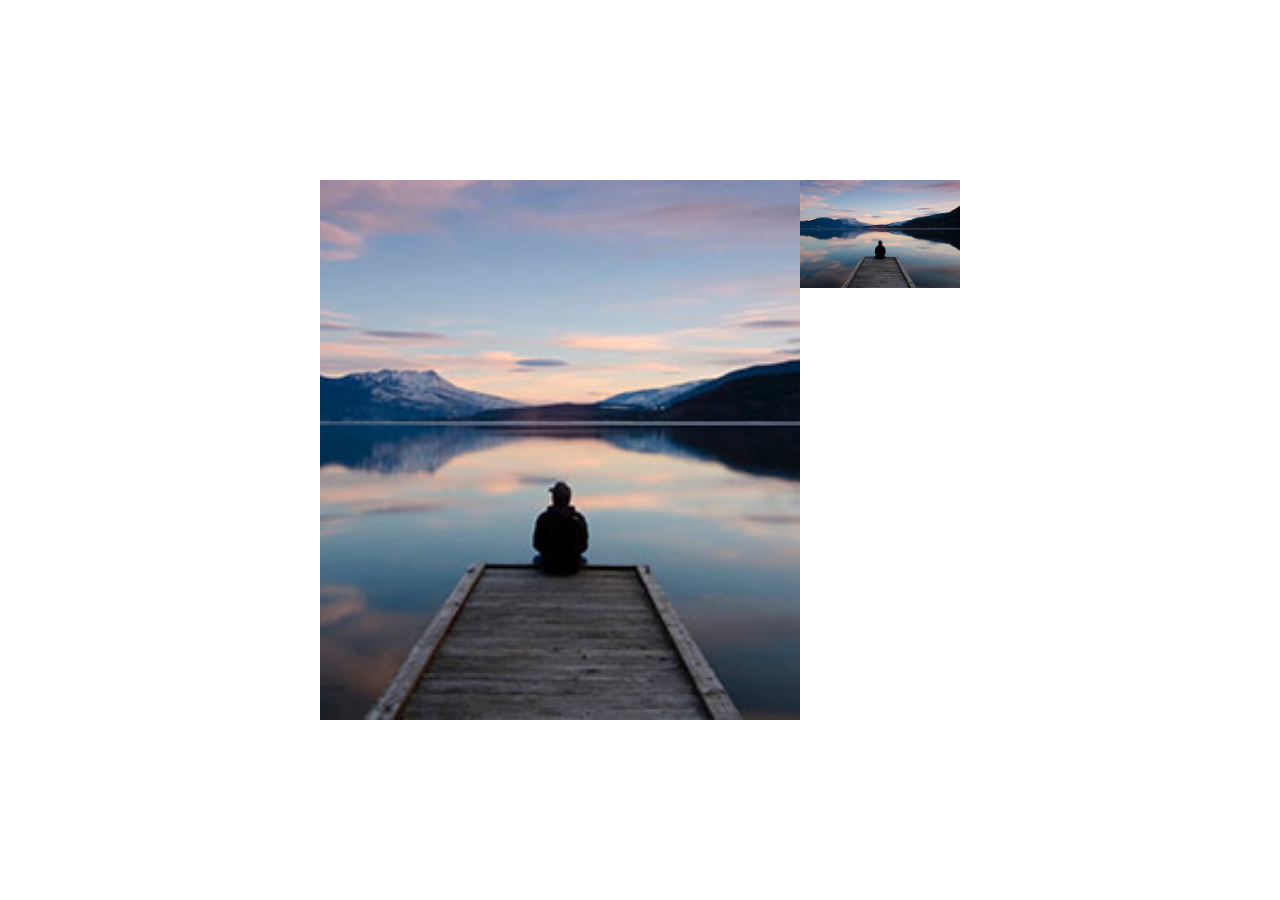
<file: milestone1/index.html>
<!DOCTYPE html>
<html lang="en">
<head>
    <meta charset="UTF-8">
    <meta http-equiv="X-UA-Compatible" content="IE=edge">
    <meta name="viewport" content="width=device-width, initial-scale=1.0">
    <title>Document</title>

    <link rel="stylesheet" href="css/style.css">
</head>
<body>

    <div class="app-container">
        <!-- Slider -->
        <div class="slider">
            <!-- Images container -->
            <div class="images-container">
                <!-- Single image -->
                <div class="single-image active">
                    <img src="img/01.jpg" alt="Img 1">
                </div>
            </div>

            <div class="thumbs-container">
                <div class="single-thumb active">
                    <img src="img/01.jpg" alt="">
                </div>
            </div>
        </div>
        <!-- End slider -->
    </div>

    <script type="text/javascript" src="js/script.js"></script>
</body>
</html>
</file>
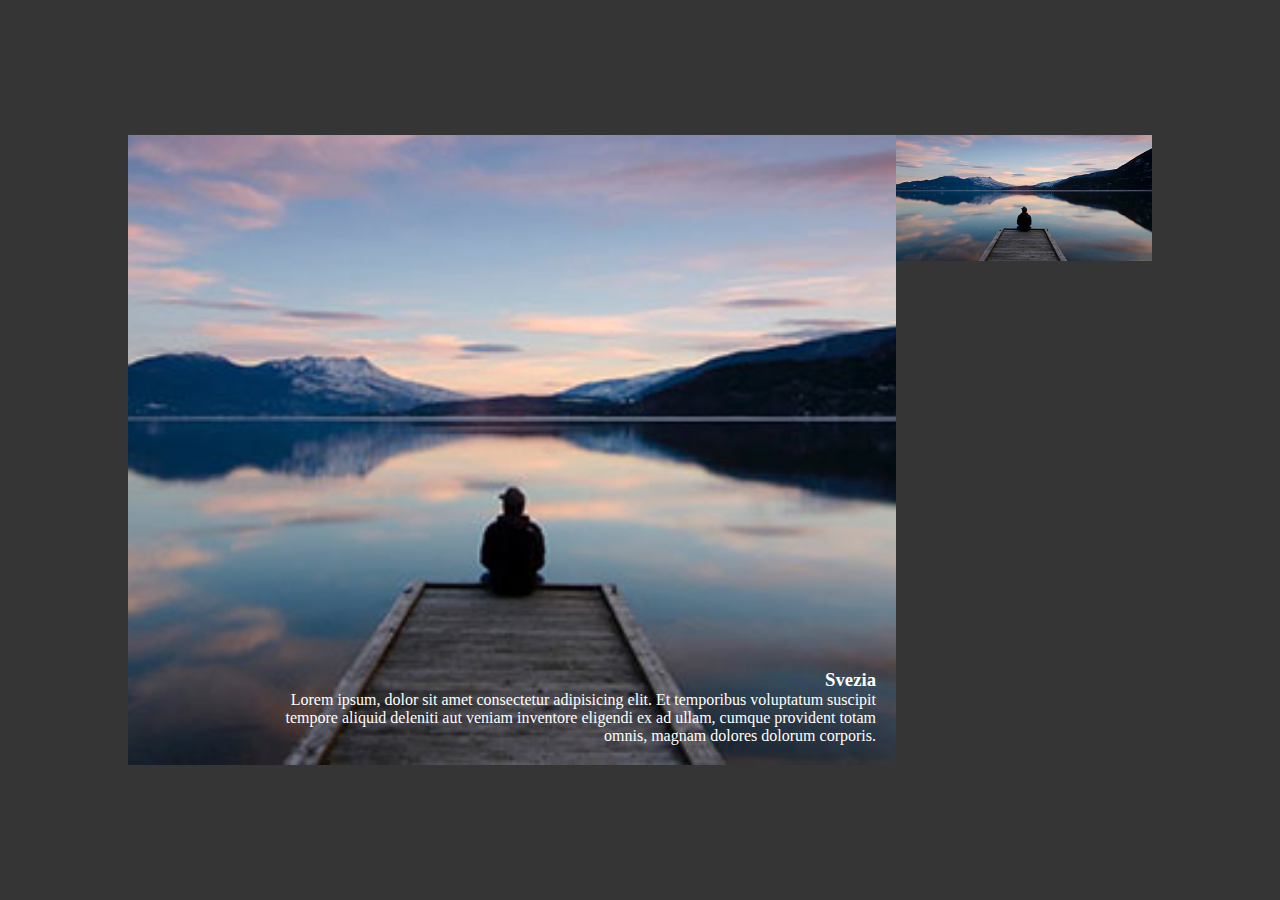
<file: milestone2/index.html>
<!DOCTYPE html>
<html lang="en">
<head>
    <meta charset="UTF-8">
    <meta http-equiv="X-UA-Compatible" content="IE=edge">
    <meta name="viewport" content="width=device-width, initial-scale=1.0">
    <title>Document</title>

    <link rel="stylesheet" href="css/style.css">
</head>
<body>

    <div class="app-container">
        <!-- Slider -->
        <div class="slider">
            <!-- Images container -->
            <div class="images-container"></div>

            <div class="thumbs-container">
                <div class="single-thumb active">
                    <img src="img/01.jpg" alt="">
                </div>
            </div>
        </div>
        <!-- End slider -->
    </div>

    <script type="text/javascript" src="js/script.js"></script>
</body>
</html>
</file>
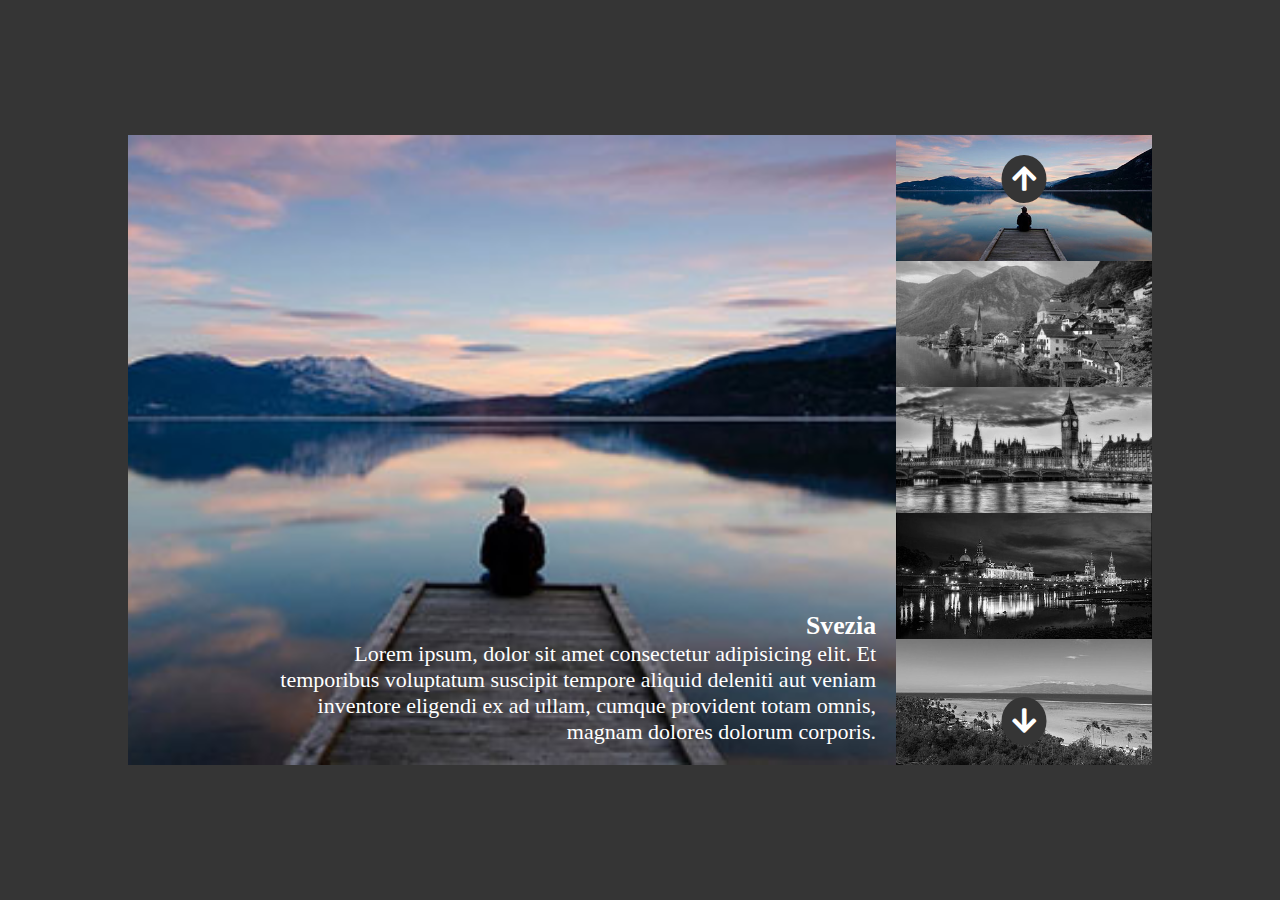
<file: milestone3/index.html>
<!DOCTYPE html>
<html lang="en">
<head>
    <meta charset="UTF-8">
    <meta http-equiv="X-UA-Compatible" content="IE=edge">
    <meta name="viewport" content="width=device-width, initial-scale=1.0">
    <title>Document</title>

    <link rel="stylesheet" href="css/style.css">
    <link rel="stylesheet" href="https://cdnjs.cloudflare.com/ajax/libs/font-awesome/5.15.4/css/all.min.css" integrity="sha512-1ycn6IcaQQ40/MKBW2W4Rhis/DbILU74C1vSrLJxCq57o941Ym01SwNsOMqvEBFlcgUa6xLiPY/NS5R+E6ztJQ==" crossorigin="anonymous" referrerpolicy="no-referrer" />
</head>
<body>

    <div class="app-container">
        <!-- Slider -->
        <div class="slider">
            <!-- Images container -->
            <div class="images-container"></div>

            <div class="thumbs-container">
                <div class="btn up">
                    <i class="fas fa-arrow-up"></i>
                </div>
                <div class="btn down">
                    <i class="fas fa-arrow-down"></i>
                </div>
                <!-- list of thumbs -->
            </div>
        </div>
        <!-- End slider -->
    </div>

    <script type="text/javascript" src="js/script.js"></script>
</body>
</html>
</file>
<file: milestone1/css/style.css>
/* RESET */
* {
    margin: 0;
    padding: 0;
    box-sizing: border-box;
}

/* COMMON */
.app-container {
    width: 100%;
    height: 100vh;
    display: flex;
    justify-content: center;
    align-items: center;
}

/* SLIDER */
.slider {
    display: flex;
    width: 50%;
    height: 60%;
    position: relative;
}

/* Images container */
.images-container {
    width: 75%;
    height: 100%;
}
.single-image {
    width: 100%;
    height: 100%;
    display: none;
}
.single-image.active {
    display: block;
}
.single-image img {
    width: 100%;
    height: 100%;
    object-fit: cover;
}

/* Thumbs */
.thumbs-container {
    width: 25%;
}
.single-thumb {
    width: 100%;
    height: 20%;
}
.single-thumb img {
    width: 100%;
    height: 100%;
    object-fit: cover;
}
</file>
<file: milestone2/css/style.css>
/* RESET */
* {
    margin: 0;
    padding: 0;
    box-sizing: border-box;
}

/* COMMON */
.app-container {
    width: 100%;
    height: 100vh;
    display: flex;
    justify-content: center;
    align-items: center;
}
body {
    background-color: rgb(53, 53, 53);
}
/* SLIDER */
.slider {
    display: flex;
    width: 80%;
    height: 70%;
    position: relative;
}

/* Images container */
.images-container {
    width: 75%;
    height: 100%;
}
.single-image {
    position: relative;
    width: 100%;
    height: 100%;
    display: none;
}
.single-image.active {
    display: block;
}
.single-image img {
    width: 100%;
    height: 100%;
    object-fit: cover;
}
.text {
    width: 80%;
    position: absolute;
    bottom: 20px;
    right: 20px;
    color: white;
    text-align: right;
}

/* Thumbs */
.thumbs-container {
    width: 25%;
}
.single-thumb {
    filter: grayscale(1);
    width: 100%;
    height: 20%;
}
.single-thumb img {
    width: 100%;
    height: 100%;
    object-fit: cover;
}
.single-thumb.active {
    filter: grayscale(0);
}
</file>
<file: milestone3/css/style.css>
/* RESET */
* {
    margin: 0;
    padding: 0;
    box-sizing: border-box;
}

/* COMMON */
.app-container {
    width: 100%;
    height: 100vh;
    display: flex;
    justify-content: center;
    align-items: center;
}
body {
    background-color: rgb(53, 53, 53);
}
/* SLIDER */
.slider {
    display: flex;
    width: 80%;
    height: 70%;
    position: relative;
}

/* Images container */
.images-container {
    width: 75%;
    height: 100%;
}
.single-image {
    position: relative;
    width: 100%;
    height: 100%;
    display: none;
}
.single-image.active {
    display: block;
}
.single-image img {
    width: 100%;
    height: 100%;
    object-fit: cover;
}
.text {
    width: 80%;
    position: absolute;
    bottom: 20px;
    right: 20px;
    color: white;
    font-size: 22px;
    text-align: right;
}

/* Thumbs */
.thumbs-container {
    position: relative;
    font-size: 28px;
    color: white;
    width: 25%;
}
.single-thumb {
    filter: grayscale(1);
    width: 100%;
    height: 20%;
}
.single-thumb img {
    width: 100%;
    height: 100%;
    object-fit: cover;
}
.single-thumb.active {
    filter: grayscale(0);
}
/* arrow button */
.fa-arrow-up, .fa-arrow-down {
    background-color: rgb(53, 53, 53);
    border-radius: 50%;
    padding: 10px;
}
.up {
    position: absolute;
    top: 20px;
    transform: translateX(-50%);
    left: 50%;
    z-index: 1;
}
.down {
    position: absolute;
    bottom: 20px;
    transform: translateX(-50%);
    left: 50%;
    z-index: 1;
}
</file>
